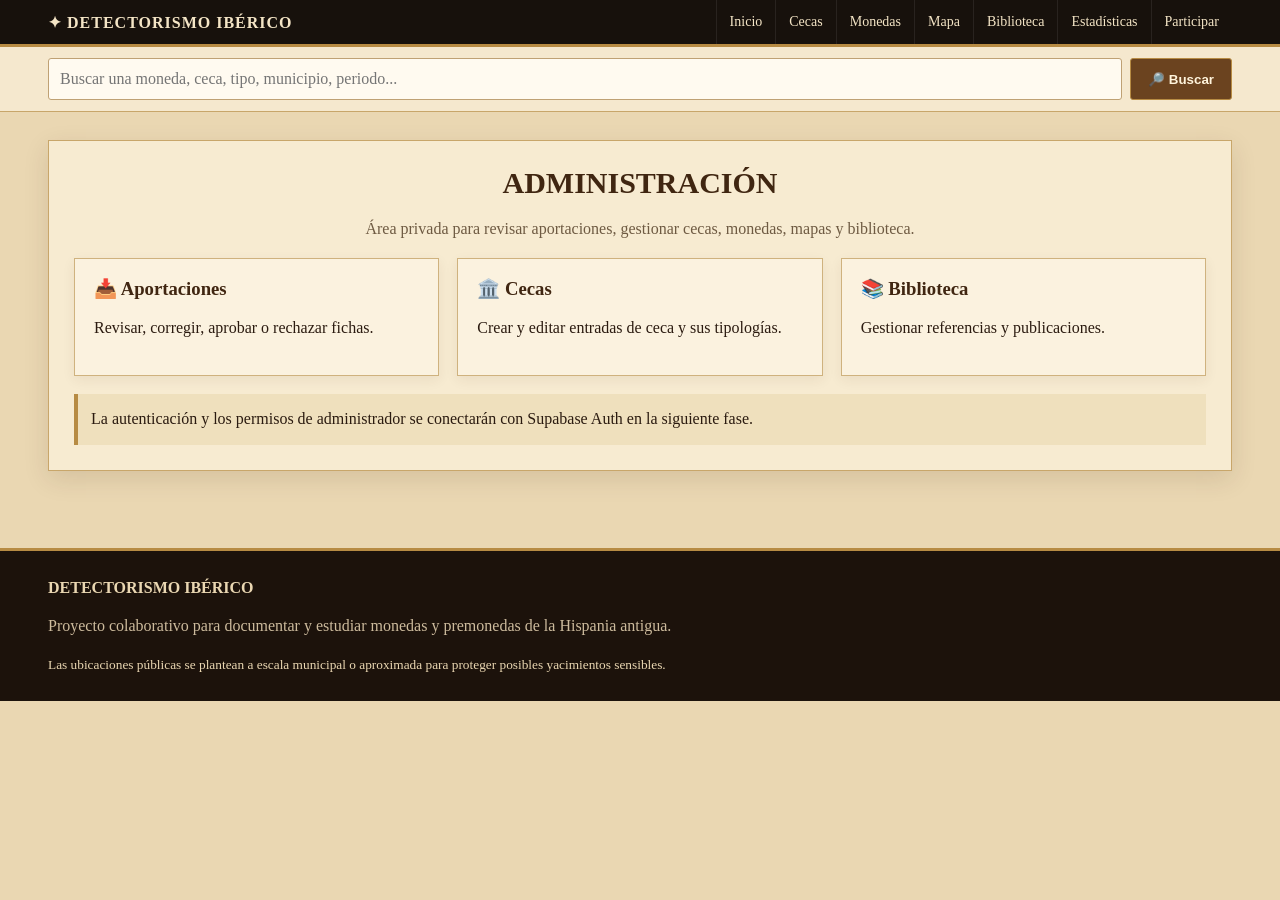
<file: admin.html>
<!doctype html><html lang="es"><head><meta charset="utf-8"><meta name="viewport" content="width=device-width,initial-scale=1"><meta name="description" content="Detectorismo Ibérico: catálogo colaborativo de monedas y premonedas de la Hispania antigua, cecas, hallazgos y biblioteca numismática."><link rel="stylesheet" href="style.css"><title>Administración | Detectorismo Ibérico</title></head><body><div class="brandbar"><div class="wrap"><div class="brand">✦ DETECTORISMO IBÉRICO</div><nav class="nav"><a href="index.html">Inicio</a><a href="cecas.html">Cecas</a><a href="catalogo.html">Monedas</a><a href="mapa.html">Mapa</a><a href="biblioteca.html">Biblioteca</a><a href="estadisticas.html">Estadísticas</a><a href="participar.html">Participar</a></nav></div></div><div class="searchbar"><div class="wrap"><form class="searchrow" action="buscar.html"><input name="q" placeholder="Buscar una moneda, ceca, tipo, municipio, periodo..." aria-label="Buscar"><button class="btn" type="submit">🔎 Buscar</button></form></div></div><main><div class="wrap"><section class="paper"><h1 class="title">ADMINISTRACIÓN</h1><p class="subtitle">Área privada para revisar aportaciones, gestionar cecas, monedas, mapas y biblioteca.</p><div class="grid"><div class="card"><h3>📥 Aportaciones</h3><p>Revisar, corregir, aprobar o rechazar fichas.</p></div><div class="card"><h3>🏛️ Cecas</h3><p>Crear y editar entradas de ceca y sus tipologías.</p></div><div class="card"><h3>📚 Biblioteca</h3><p>Gestionar referencias y publicaciones.</p></div></div><div class="notice" style="margin-top:18px">La autenticación y los permisos de administrador se conectarán con Supabase Auth en la siguiente fase.</div></section></div></main><footer><div class="wrap"><strong>DETECTORISMO IBÉRICO</strong><p>Proyecto colaborativo para documentar y estudiar monedas y premonedas de la Hispania antigua.</p><small>Las ubicaciones públicas se plantean a escala municipal o aproximada para proteger posibles yacimientos sensibles.</small></div></footer></body></html>
</file>
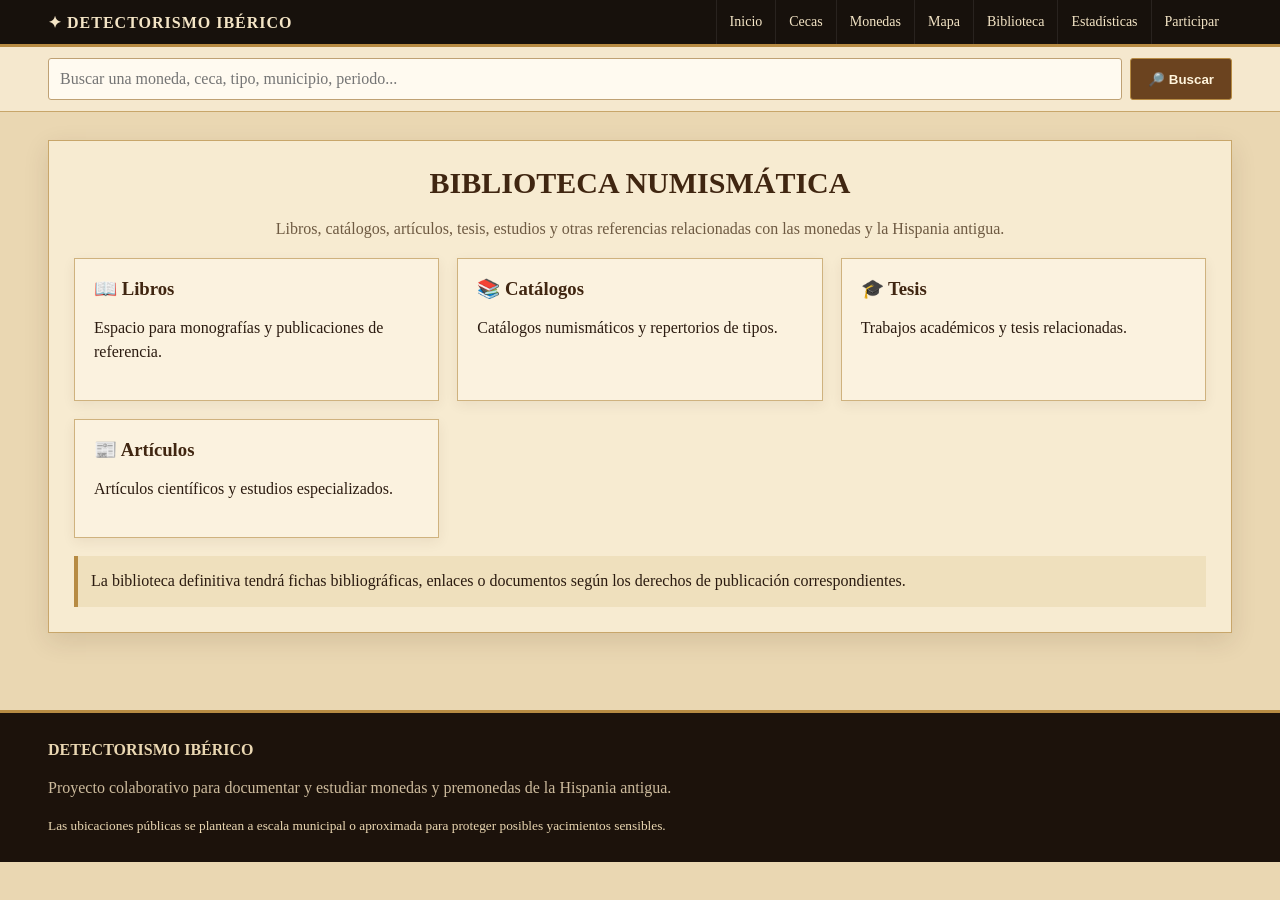
<file: biblioteca.html>
<!doctype html><html lang="es"><head><meta charset="utf-8"><meta name="viewport" content="width=device-width,initial-scale=1"><meta name="description" content="Detectorismo Ibérico: catálogo colaborativo de monedas y premonedas de la Hispania antigua, cecas, hallazgos y biblioteca numismática."><link rel="stylesheet" href="style.css"><title>Biblioteca | Detectorismo Ibérico</title></head><body><div class="brandbar"><div class="wrap"><div class="brand">✦ DETECTORISMO IBÉRICO</div><nav class="nav"><a href="index.html">Inicio</a><a href="cecas.html">Cecas</a><a href="catalogo.html">Monedas</a><a href="mapa.html">Mapa</a><a href="biblioteca.html">Biblioteca</a><a href="estadisticas.html">Estadísticas</a><a href="participar.html">Participar</a></nav></div></div><div class="searchbar"><div class="wrap"><form class="searchrow" action="buscar.html"><input name="q" placeholder="Buscar una moneda, ceca, tipo, municipio, periodo..." aria-label="Buscar"><button class="btn" type="submit">🔎 Buscar</button></form></div></div><main><div class="wrap"><section class="paper"><h1 class="title">BIBLIOTECA NUMISMÁTICA</h1><p class="subtitle">Libros, catálogos, artículos, tesis, estudios y otras referencias relacionadas con las monedas y la Hispania antigua.</p><div class="grid"><article class="card"><h3>📖 Libros</h3><p>Espacio para monografías y publicaciones de referencia.</p></article><article class="card"><h3>📚 Catálogos</h3><p>Catálogos numismáticos y repertorios de tipos.</p></article><article class="card"><h3>🎓 Tesis</h3><p>Trabajos académicos y tesis relacionadas.</p></article><article class="card"><h3>📰 Artículos</h3><p>Artículos científicos y estudios especializados.</p></article></div><div class="notice" style="margin-top:18px">La biblioteca definitiva tendrá fichas bibliográficas, enlaces o documentos según los derechos de publicación correspondientes.</div></section></div></main><footer><div class="wrap"><strong>DETECTORISMO IBÉRICO</strong><p>Proyecto colaborativo para documentar y estudiar monedas y premonedas de la Hispania antigua.</p><small>Las ubicaciones públicas se plantean a escala municipal o aproximada para proteger posibles yacimientos sensibles.</small></div></footer></body></html>
</file>
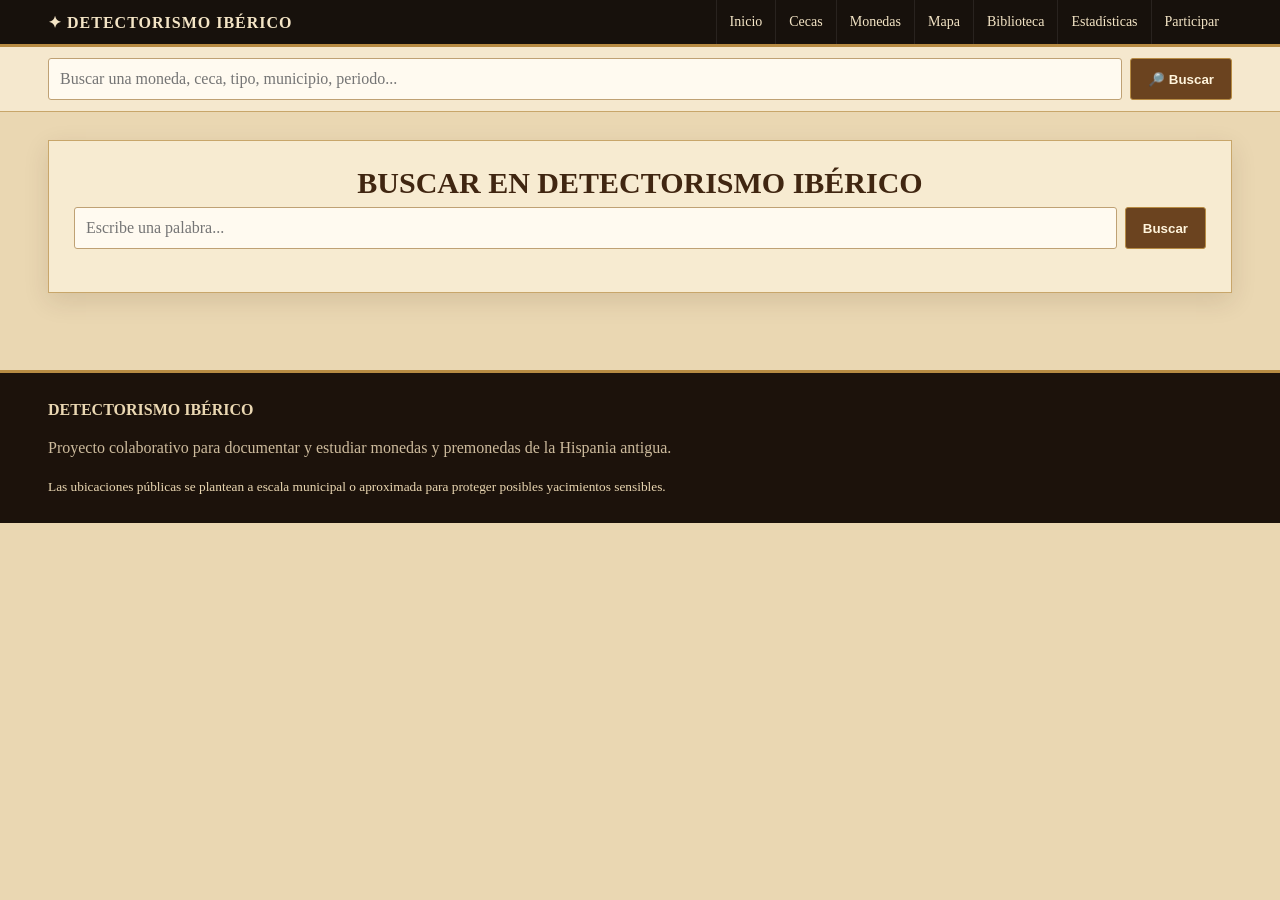
<file: buscar.html>
<!doctype html><html lang="es"><head><meta charset="utf-8"><meta name="viewport" content="width=device-width,initial-scale=1"><meta name="description" content="Detectorismo Ibérico: catálogo colaborativo de monedas y premonedas de la Hispania antigua, cecas, hallazgos y biblioteca numismática."><link rel="stylesheet" href="style.css"><title>Buscar | Detectorismo Ibérico</title></head><body><div class="brandbar"><div class="wrap"><div class="brand">✦ DETECTORISMO IBÉRICO</div><nav class="nav"><a href="index.html">Inicio</a><a href="cecas.html">Cecas</a><a href="catalogo.html">Monedas</a><a href="mapa.html">Mapa</a><a href="biblioteca.html">Biblioteca</a><a href="estadisticas.html">Estadísticas</a><a href="participar.html">Participar</a></nav></div></div><div class="searchbar"><div class="wrap"><form class="searchrow" action="buscar.html"><input name="q" placeholder="Buscar una moneda, ceca, tipo, municipio, periodo..." aria-label="Buscar"><button class="btn" type="submit">🔎 Buscar</button></form></div></div><main><div class="wrap"><section class="paper"><h1 class="title">BUSCAR EN DETECTORISMO IBÉRICO</h1><div class="searchbox"><input id="globalSearch" placeholder="Escribe una palabra..."><button class="btn" onclick="doSearch()">Buscar</button></div><div id="results"></div></section><script src="app.js"></script></div></main><footer><div class="wrap"><strong>DETECTORISMO IBÉRICO</strong><p>Proyecto colaborativo para documentar y estudiar monedas y premonedas de la Hispania antigua.</p><small>Las ubicaciones públicas se plantean a escala municipal o aproximada para proteger posibles yacimientos sensibles.</small></div></footer></body></html>
</file>
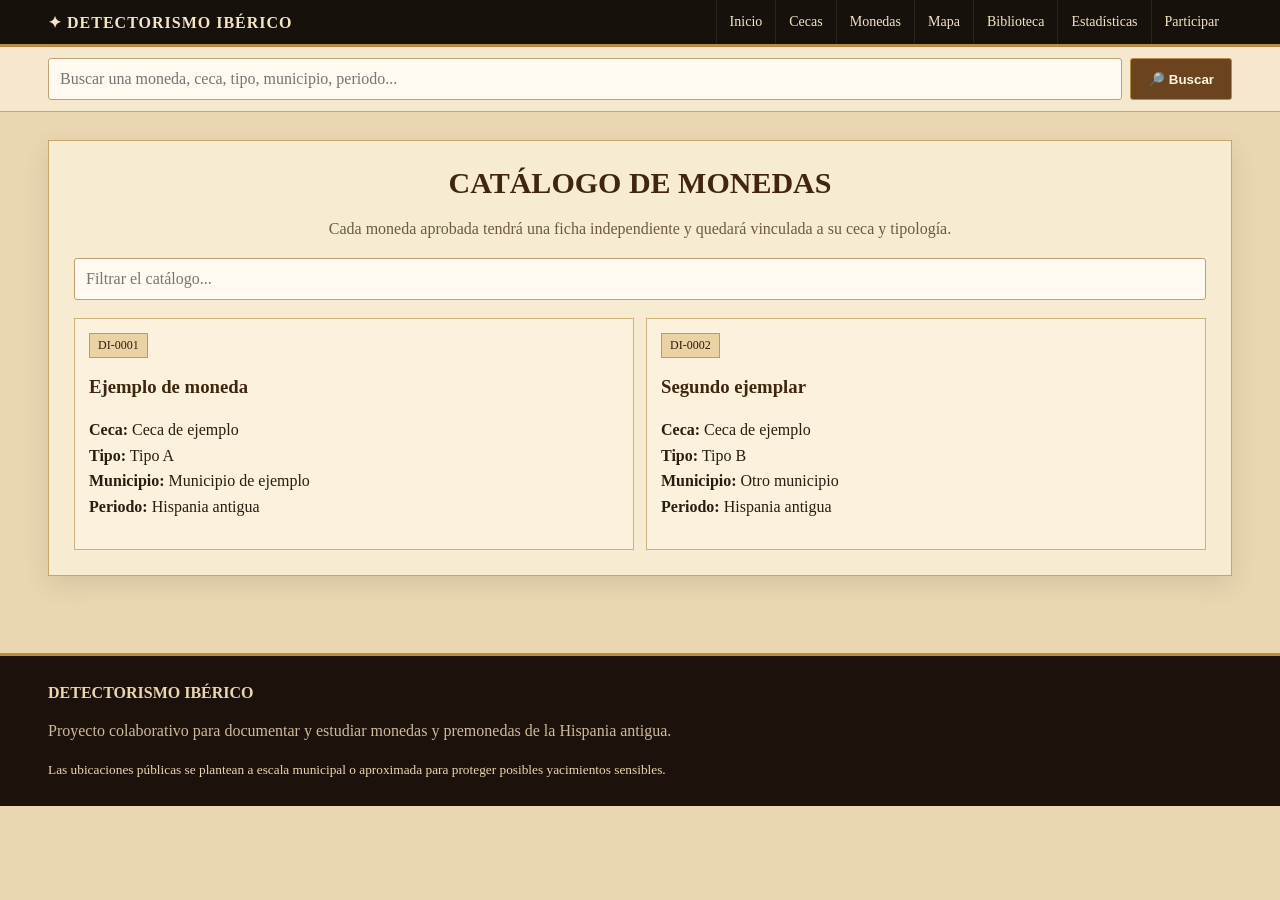
<file: catalogo.html>
<!doctype html><html lang="es"><head><meta charset="utf-8"><meta name="viewport" content="width=device-width,initial-scale=1"><meta name="description" content="Detectorismo Ibérico: catálogo colaborativo de monedas y premonedas de la Hispania antigua, cecas, hallazgos y biblioteca numismática."><link rel="stylesheet" href="style.css"><title>Catálogo de monedas | Detectorismo Ibérico</title></head><body><div class="brandbar"><div class="wrap"><div class="brand">✦ DETECTORISMO IBÉRICO</div><nav class="nav"><a href="index.html">Inicio</a><a href="cecas.html">Cecas</a><a href="catalogo.html">Monedas</a><a href="mapa.html">Mapa</a><a href="biblioteca.html">Biblioteca</a><a href="estadisticas.html">Estadísticas</a><a href="participar.html">Participar</a></nav></div></div><div class="searchbar"><div class="wrap"><form class="searchrow" action="buscar.html"><input name="q" placeholder="Buscar una moneda, ceca, tipo, municipio, periodo..." aria-label="Buscar"><button class="btn" type="submit">🔎 Buscar</button></form></div></div><main><div class="wrap"><section class="paper"><h1 class="title">CATÁLOGO DE MONEDAS</h1><p class="subtitle">Cada moneda aprobada tendrá una ficha independiente y quedará vinculada a su ceca y tipología.</p><div class="searchbox"><input id="catalogSearch" placeholder="Filtrar el catálogo..."></div><div id="coins" class="coinlist"></div></section><script src="app.js"></script></div></main><footer><div class="wrap"><strong>DETECTORISMO IBÉRICO</strong><p>Proyecto colaborativo para documentar y estudiar monedas y premonedas de la Hispania antigua.</p><small>Las ubicaciones públicas se plantean a escala municipal o aproximada para proteger posibles yacimientos sensibles.</small></div></footer></body></html>
</file>
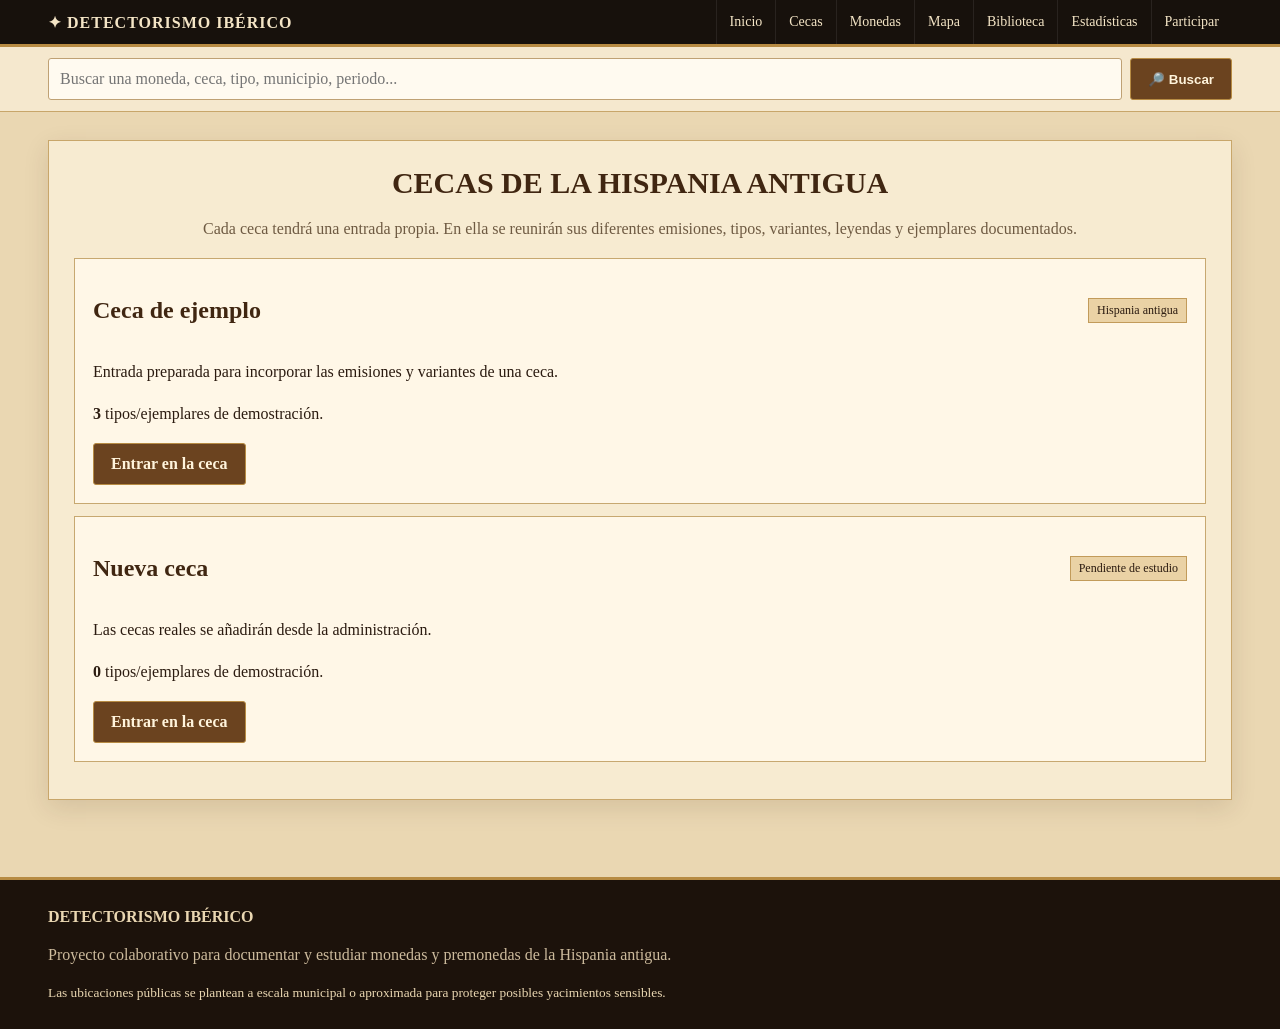
<file: cecas.html>
<!doctype html><html lang="es"><head><meta charset="utf-8"><meta name="viewport" content="width=device-width,initial-scale=1"><meta name="description" content="Detectorismo Ibérico: catálogo colaborativo de monedas y premonedas de la Hispania antigua, cecas, hallazgos y biblioteca numismática."><link rel="stylesheet" href="style.css"><title>Cecas | Detectorismo Ibérico</title></head><body><div class="brandbar"><div class="wrap"><div class="brand">✦ DETECTORISMO IBÉRICO</div><nav class="nav"><a href="index.html">Inicio</a><a href="cecas.html">Cecas</a><a href="catalogo.html">Monedas</a><a href="mapa.html">Mapa</a><a href="biblioteca.html">Biblioteca</a><a href="estadisticas.html">Estadísticas</a><a href="participar.html">Participar</a></nav></div></div><div class="searchbar"><div class="wrap"><form class="searchrow" action="buscar.html"><input name="q" placeholder="Buscar una moneda, ceca, tipo, municipio, periodo..." aria-label="Buscar"><button class="btn" type="submit">🔎 Buscar</button></form></div></div><main><div class="wrap"><section class="paper"><h1 class="title">CECAS DE LA HISPANIA ANTIGUA</h1><p class="subtitle">Cada ceca tendrá una entrada propia. En ella se reunirán sus diferentes emisiones, tipos, variantes, leyendas y ejemplares documentados.</p><div id="cecas"></div></section><script src="app.js"></script></div></main><footer><div class="wrap"><strong>DETECTORISMO IBÉRICO</strong><p>Proyecto colaborativo para documentar y estudiar monedas y premonedas de la Hispania antigua.</p><small>Las ubicaciones públicas se plantean a escala municipal o aproximada para proteger posibles yacimientos sensibles.</small></div></footer></body></html>
</file>
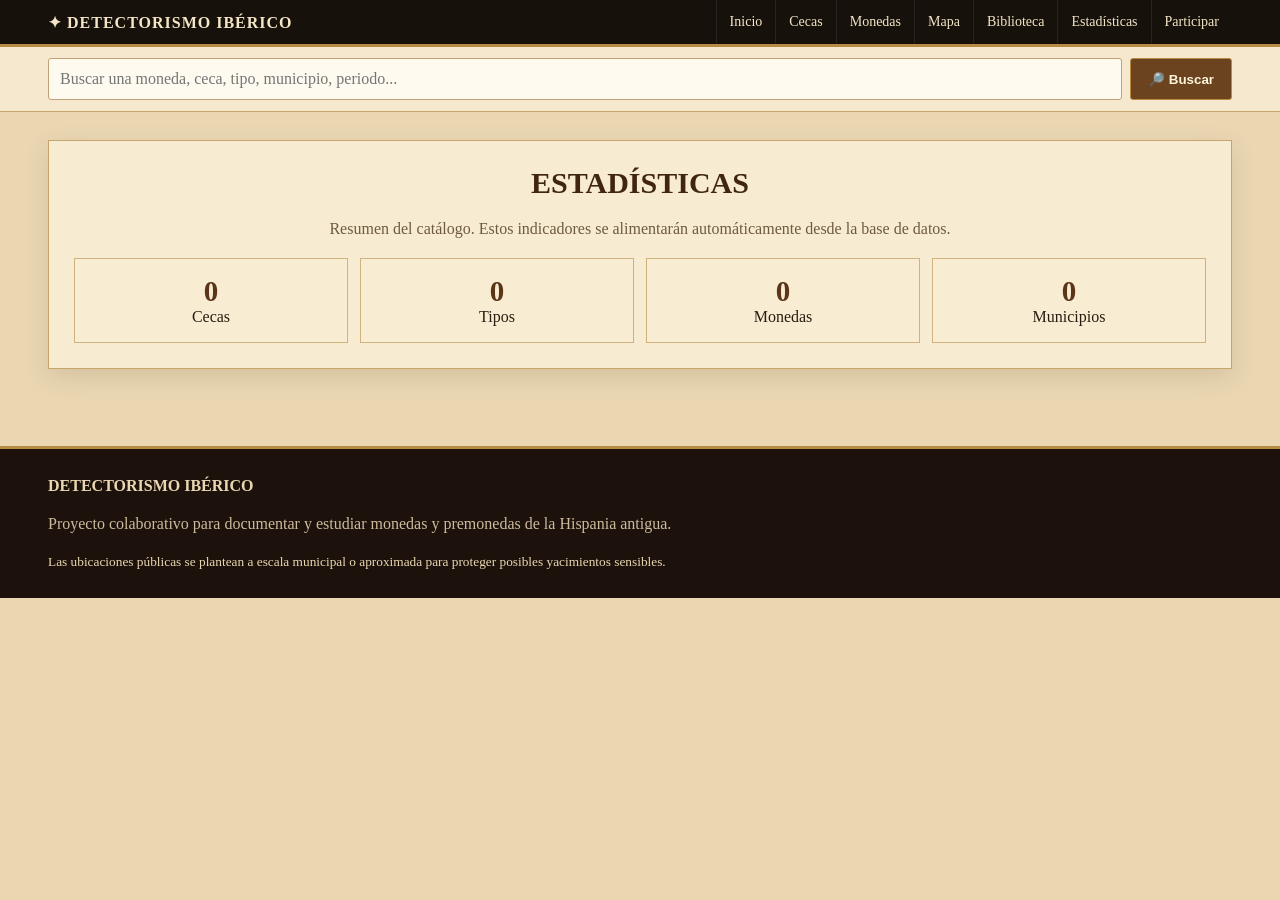
<file: estadisticas.html>
<!doctype html><html lang="es"><head><meta charset="utf-8"><meta name="viewport" content="width=device-width,initial-scale=1"><meta name="description" content="Detectorismo Ibérico: catálogo colaborativo de monedas y premonedas de la Hispania antigua, cecas, hallazgos y biblioteca numismática."><link rel="stylesheet" href="style.css"><title>Estadísticas | Detectorismo Ibérico</title></head><body><div class="brandbar"><div class="wrap"><div class="brand">✦ DETECTORISMO IBÉRICO</div><nav class="nav"><a href="index.html">Inicio</a><a href="cecas.html">Cecas</a><a href="catalogo.html">Monedas</a><a href="mapa.html">Mapa</a><a href="biblioteca.html">Biblioteca</a><a href="estadisticas.html">Estadísticas</a><a href="participar.html">Participar</a></nav></div></div><div class="searchbar"><div class="wrap"><form class="searchrow" action="buscar.html"><input name="q" placeholder="Buscar una moneda, ceca, tipo, municipio, periodo..." aria-label="Buscar"><button class="btn" type="submit">🔎 Buscar</button></form></div></div><main><div class="wrap"><section class="paper"><h1 class="title">ESTADÍSTICAS</h1><p class="subtitle">Resumen del catálogo. Estos indicadores se alimentarán automáticamente desde la base de datos.</p><div class="stats"><div class="stat"><strong>0</strong>Cecas</div><div class="stat"><strong>0</strong>Tipos</div><div class="stat"><strong>0</strong>Monedas</div><div class="stat"><strong>0</strong>Municipios</div></div></section></div></main><footer><div class="wrap"><strong>DETECTORISMO IBÉRICO</strong><p>Proyecto colaborativo para documentar y estudiar monedas y premonedas de la Hispania antigua.</p><small>Las ubicaciones públicas se plantean a escala municipal o aproximada para proteger posibles yacimientos sensibles.</small></div></footer></body></html>
</file>
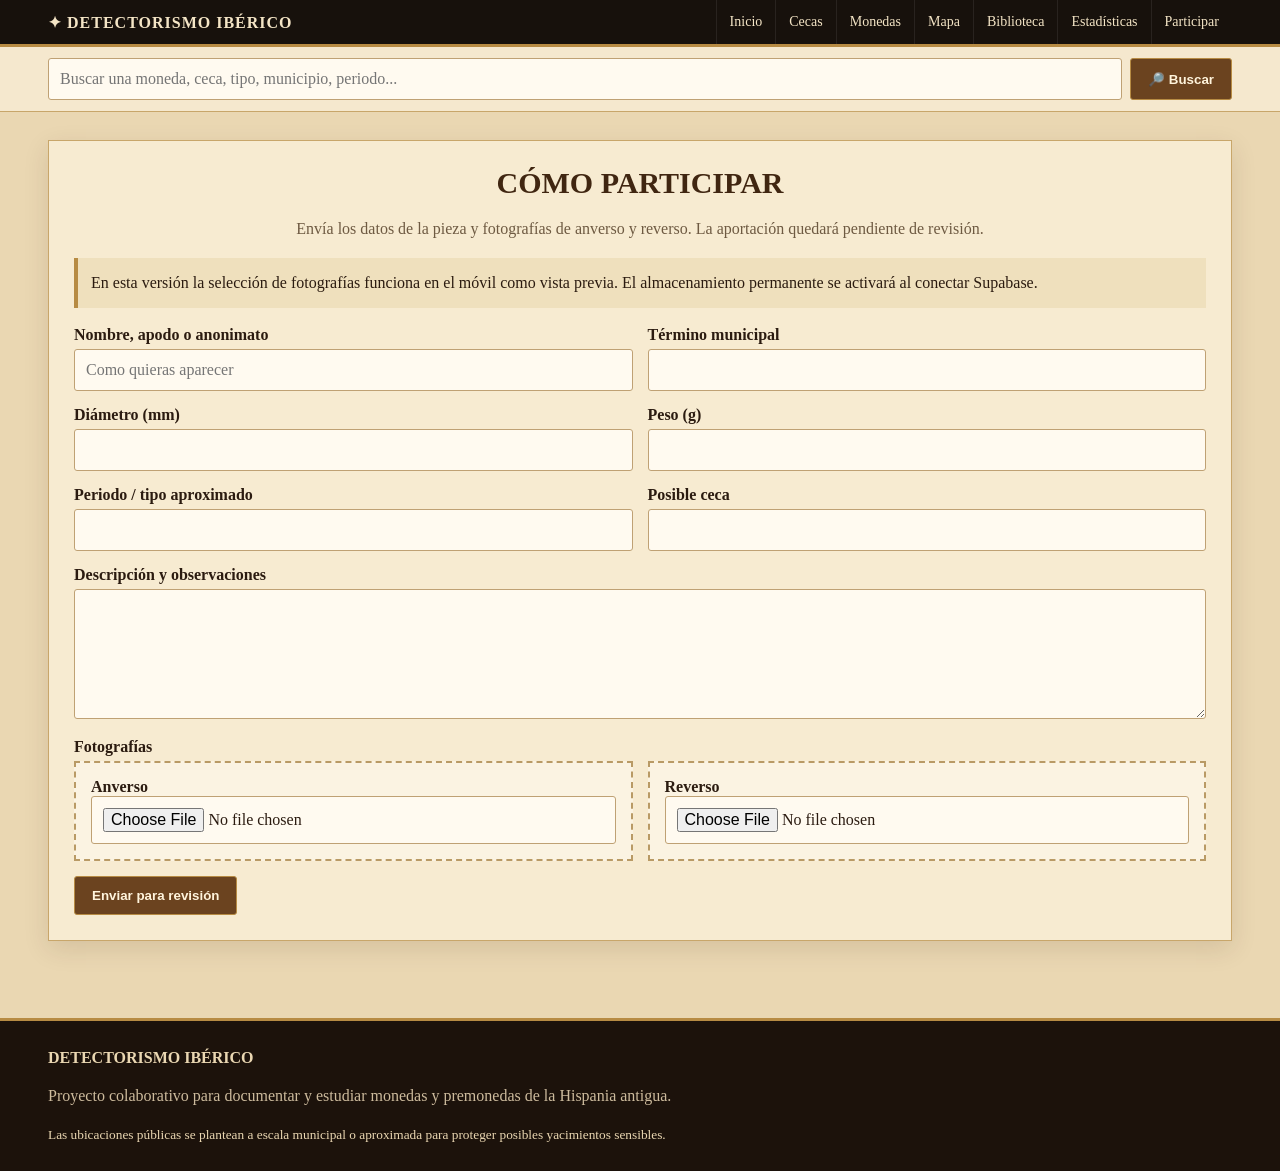
<file: participar.html>
<!doctype html><html lang="es"><head><meta charset="utf-8"><meta name="viewport" content="width=device-width,initial-scale=1"><meta name="description" content="Detectorismo Ibérico: catálogo colaborativo de monedas y premonedas de la Hispania antigua, cecas, hallazgos y biblioteca numismática."><link rel="stylesheet" href="style.css"><title>Participar | Detectorismo Ibérico</title></head><body><div class="brandbar"><div class="wrap"><div class="brand">✦ DETECTORISMO IBÉRICO</div><nav class="nav"><a href="index.html">Inicio</a><a href="cecas.html">Cecas</a><a href="catalogo.html">Monedas</a><a href="mapa.html">Mapa</a><a href="biblioteca.html">Biblioteca</a><a href="estadisticas.html">Estadísticas</a><a href="participar.html">Participar</a></nav></div></div><div class="searchbar"><div class="wrap"><form class="searchrow" action="buscar.html"><input name="q" placeholder="Buscar una moneda, ceca, tipo, municipio, periodo..." aria-label="Buscar"><button class="btn" type="submit">🔎 Buscar</button></form></div></div><main><div class="wrap"><section class="paper"><h1 class="title">CÓMO PARTICIPAR</h1><p class="subtitle">Envía los datos de la pieza y fotografías de anverso y reverso. La aportación quedará pendiente de revisión.</p><div class="notice">En esta versión la selección de fotografías funciona en el móvil como vista previa. El almacenamiento permanente se activará al conectar Supabase.</div><form id="form" style="margin-top:18px"><div class="formgrid"><div><label>Nombre, apodo o anonimato</label><input type="text" placeholder="Como quieras aparecer"></div><div><label>Término municipal</label><input type="text" required></div><div><label>Diámetro (mm)</label><input type="number" step="0.01"></div><div><label>Peso (g)</label><input type="number" step="0.01"></div><div><label>Periodo / tipo aproximado</label><input type="text"></div><div><label>Posible ceca</label><input type="text"></div><div class="full"><label>Descripción y observaciones</label><textarea></textarea></div><div class="full"><label>Fotografías</label><div class="uploadgrid"><div class="upload"><b>Anverso</b><input id="a" type="file" accept="image/*" capture="environment"><img id="pa" class="preview"></div><div class="upload"><b>Reverso</b><input id="r" type="file" accept="image/*" capture="environment"><img id="pr" class="preview"></div></div></div><div class="full"><button class="btn" type="submit">Enviar para revisión</button></div></div></form><div id="msg" class="notice" style="display:none;margin-top:15px"></div></section><script>function pv(i,o){document.getElementById(i).onchange=e=>{let f=e.target.files[0];if(f){let x=document.getElementById(o);x.src=URL.createObjectURL(f);x.style.display='block'}}}pv('a','pa');pv('r','pr');document.getElementById('form').onsubmit=e=>{e.preventDefault();let m=document.getElementById('msg');m.style.display='block';m.innerHTML='<b>Aportación preparada para revisión.</b><br>El almacenamiento permanente se activará al conectar la base de datos.'}</script></div></main><footer><div class="wrap"><strong>DETECTORISMO IBÉRICO</strong><p>Proyecto colaborativo para documentar y estudiar monedas y premonedas de la Hispania antigua.</p><small>Las ubicaciones públicas se plantean a escala municipal o aproximada para proteger posibles yacimientos sensibles.</small></div></footer></body></html>
</file>
<file: style.css>
:root{--brown:#3a2415;--brown2:#24170e;--gold:#b78b43;--gold2:#d5b36d;--paper:#ead7b2;--paper2:#f7ecd5;--ink:#2b1b10;--muted:#6e5a42;--line:#c8a66a}
*{box-sizing:border-box}html{scroll-behavior:smooth}body{margin:0;background:#ead7b2;color:var(--ink);font-family:Georgia,'Times New Roman',serif}a{color:inherit}.wrap{max-width:1220px;margin:auto;padding:0 18px}
.hero{background:#1c120b url('imagenes/cabecera.png') center top/cover no-repeat;min-height:390px;position:relative;color:#fff7e9}.hero:after{content:'';position:absolute;inset:0;background:linear-gradient(90deg,rgba(20,12,7,.18),rgba(20,12,7,.02) 60%,rgba(20,12,7,.2))}.hero-inner{position:relative;z-index:1;min-height:390px;display:flex;align-items:flex-end;padding-bottom:28px}
.brandbar{background:#17110c;color:#f4e5c6;border-bottom:3px solid var(--gold);position:sticky;top:0;z-index:20}.brandbar .wrap{display:flex;align-items:center;justify-content:space-between;gap:14px}.brand{font-weight:bold;letter-spacing:1px;padding:11px 0}.nav{display:flex;overflow:auto;white-space:nowrap}.nav a{padding:14px 13px;text-decoration:none;font-size:14px;border-left:1px solid rgba(255,255,255,.08)}.nav a:hover,.nav a.active{background:#5a3a20}
.searchbar{background:#f5e8ce;border-bottom:1px solid var(--line);padding:11px 0}.searchrow{display:flex;gap:8px}.searchrow input{flex:1}.searchrow button{width:auto}
main{padding:28px 0 55px}.paper{background:rgba(248,237,211,.96);border:1px solid var(--line);box-shadow:0 8px 24px rgba(56,34,13,.12);padding:25px;margin-bottom:22px}.title{font-size:30px;text-align:center;margin:0 0 7px}.subtitle{text-align:center;color:var(--muted);line-height:1.6}.orn{text-align:center;color:var(--gold);letter-spacing:7px;margin:8px 0 18px}
.grid{display:grid;grid-template-columns:repeat(3,1fr);gap:18px}.card{background:#fbf2df;border:1px solid #cfb27e;padding:19px;box-shadow:0 4px 12px rgba(70,40,12,.07)}.card h3{margin:0 0 8px}.card p{line-height:1.55}.icon{font-size:30px}.btn{display:inline-block;background:#6b431f;color:#fff4dc;text-decoration:none;padding:11px 17px;border:1px solid var(--gold);border-radius:3px;font-weight:bold}.btn.alt{background:transparent;color:#4d321c}.actions{display:flex;gap:10px;flex-wrap:wrap;margin-top:17px}
.stats{display:grid;grid-template-columns:repeat(4,1fr);gap:12px}.stat{background:#f8ecd2;border:1px solid #cfb27e;text-align:center;padding:16px}.stat strong{display:block;font-size:29px;color:#5a3518}
.table{width:100%;border-collapse:collapse}.table th,.table td{border:1px solid #cdb17f;padding:10px;text-align:left;vertical-align:top}.table th{background:#dfc397}.table tr:nth-child(even){background:#fbf2df}
.searchbox{display:flex;gap:8px;margin-bottom:18px}.searchbox input{flex:1}.field,input,select,textarea{font:inherit;padding:11px;border:1px solid #bfa174;background:#fffaf0;color:var(--ink);border-radius:3px;width:100%}textarea{min-height:130px}.formgrid{display:grid;grid-template-columns:1fr 1fr;gap:15px}.full{grid-column:1/-1}label{font-weight:bold;display:block;margin-bottom:5px}.uploadgrid{display:grid;grid-template-columns:1fr 1fr;gap:15px}.upload{border:2px dashed #b99a65;padding:15px;background:#fbf3e2}.preview{display:none;max-width:100%;max-height:280px;margin-top:10px}
.mint{border:1px solid #c7a870;background:#fff7e7;padding:18px;margin:12px 0}.mint-head{display:flex;justify-content:space-between;gap:10px;align-items:center}.pill{display:inline-block;padding:4px 8px;border:1px solid #c29b5a;background:#ead2a5;font-size:12px}.coinlist{display:grid;grid-template-columns:repeat(2,1fr);gap:12px}.coin{border:1px solid #cdb17f;background:#fbf1dc;padding:14px}.map{height:360px;border:1px solid #b9975e}.notice{padding:13px;background:#efe0bd;border-left:4px solid var(--gold);line-height:1.55}
footer{background:#1c120b;color:#ead7b2;padding:28px 0;border-top:3px solid var(--gold)}footer p{color:#cdbb9d}h1,h2,h3{color:#402611}h1{font-size:clamp(34px,6vw,60px);margin:0}p{line-height:1.6}
@media(max-width:800px){.brandbar .wrap{display:block}.nav{overflow-x:auto}.hero,.hero-inner{min-height:300px}.grid,.stats,.formgrid,.uploadgrid,.coinlist{grid-template-columns:1fr}.paper{padding:18px}.table{font-size:13px}.searchrow{flex-direction:column}.searchrow button{width:100%}}
</file>
